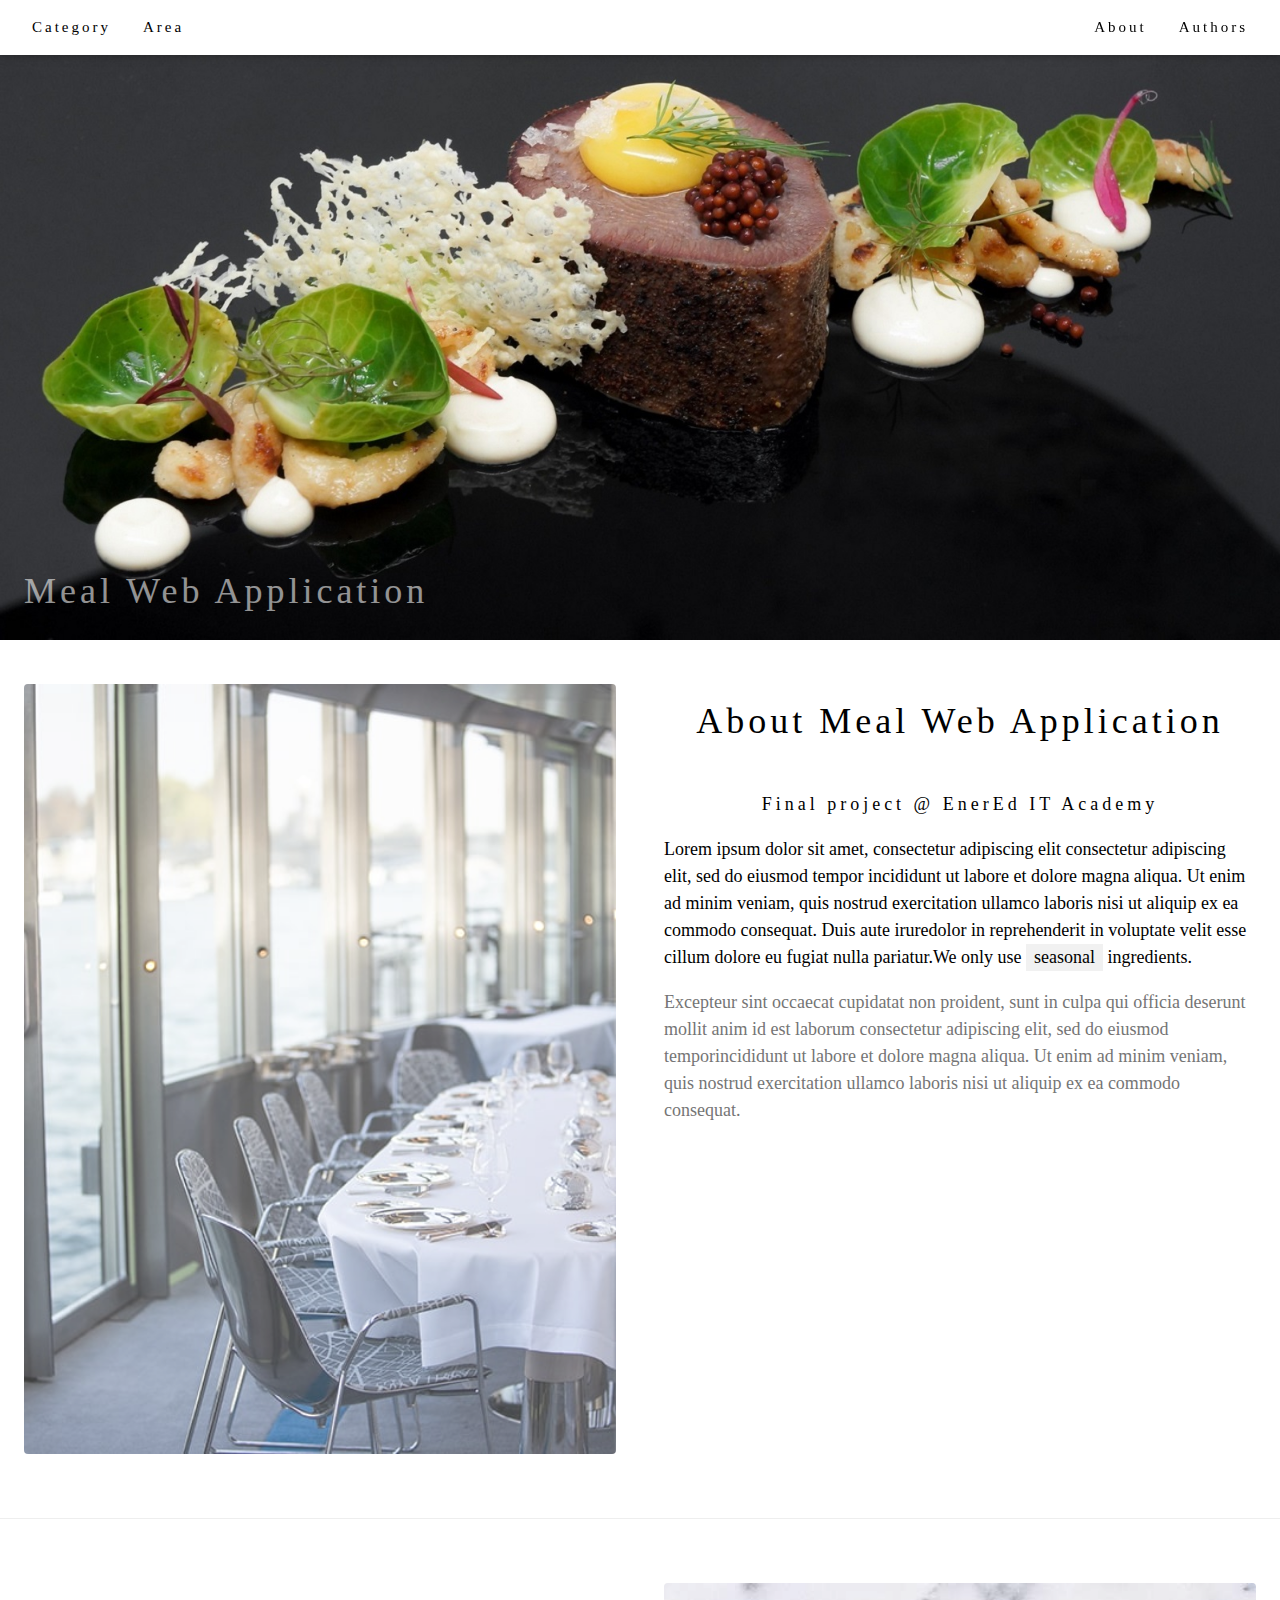
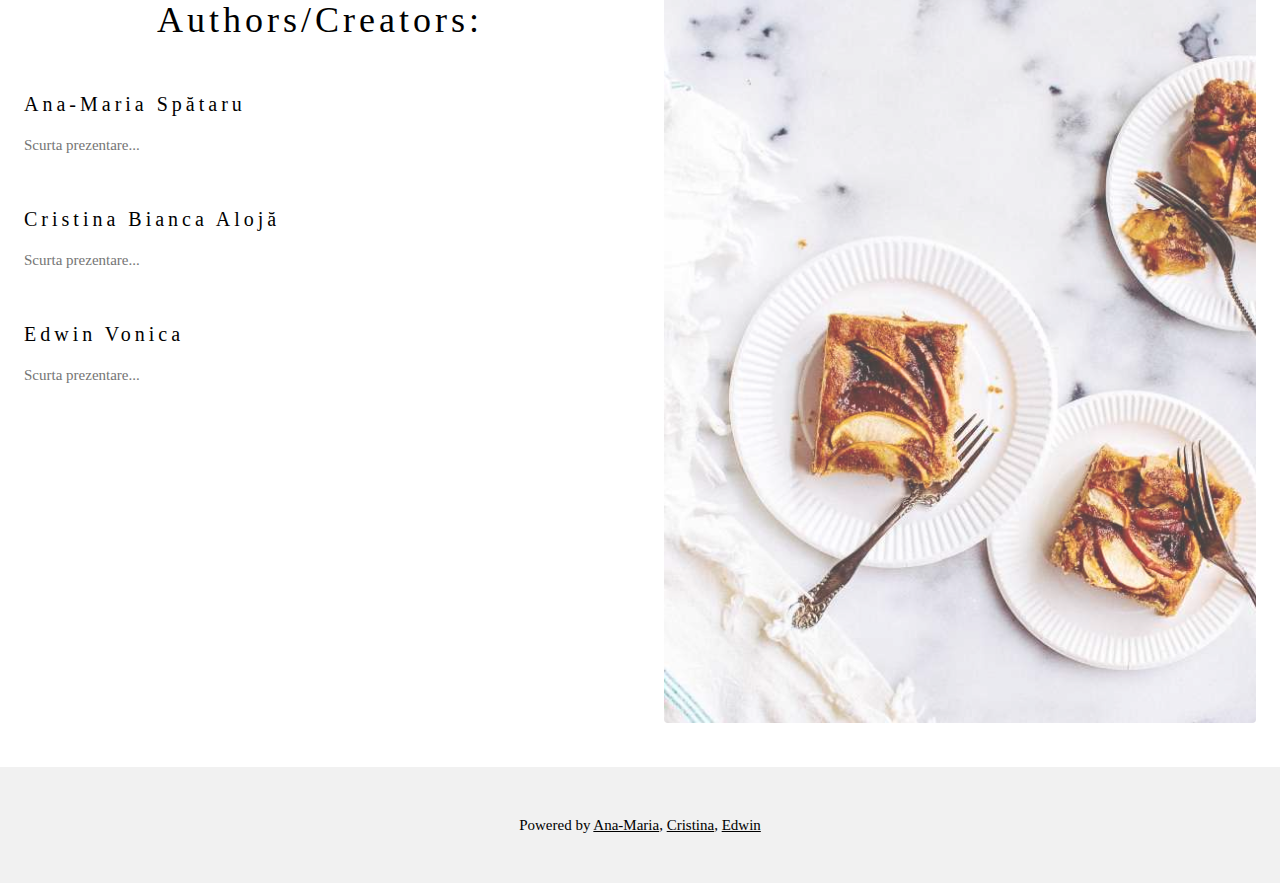
<file: bin/src/main/resources/static/index.html>
<!DOCTYPE html>
<html lang="en">
<title>MealWeb</title>
<meta charset="UTF-8">
<meta name="viewport" content="width=device-width, initial-scale=1">

<link rel="shortcut icon" type="image/x-icon" href="img/favicon.png">
<link rel="stylesheet" href="css/w3.css">

<style>
body {font-family: "Times New Roman", Georgia, Serif;}
h1, h2, h3, h4, h5, h6 {
  font-family: "Playfair Display";
  letter-spacing: 4px;
}
</style>
<body>

<!-- Navbar (sit on top) -->
<div class="w3-top">
  <div class="w3-bar w3-white w3-padding w3-card" style="letter-spacing:3px;">
    <a href="/?page=category" class="w3-bar-item w3-button">Category</a>
    <a href="/?page=area" class="w3-bar-item w3-button">Area</a>
    <!-- Right-sided navbar links. Hide them on small screens -->
    <div class="w3-right w3-hide-small">
      <a href="#about" class="w3-bar-item w3-button">About</a>
      <a href="#authors" class="w3-bar-item w3-button">Authors</a>
      <!-- <a href="#contact" class="w3-bar-item w3-button">Contact</a> -->
    </div>
  </div>
</div>

<!-- Header -->
<header class="w3-display-container w3-content w3-wide" style="max-width:1600px;min-width:500px">
  <img class="w3-image" src="img/fine_dining_1.jpg" width="1600" height="800">
  <div class="w3-display-bottomleft w3-padding-large w3-opacity">
    <h1 class="w3-xxlarge w3-text-light-grey">Meal Web Application</h1>
  </div>
</header>

<!-- Page content -->
<div class="w3-content" style="max-width:1400px">

  <!-- About Section -->
  <div class="w3-row w3-padding-32" id="about">
    <div class="w3-col l6 w3-padding-large w3-hide-small">
     <img class="w3-round w3-image w3-opacity-min" width="600" height="750" src="img/restaurant.jpg">
    </div>

    <div class="w3-col l6 w3-padding-large">
      <h1 class="w3-center">About Meal Web Application</h1><br>
      <h5 class="w3-center">Final project @ EnerEd IT Academy</h5>
      <p class="w3-large">Lorem ipsum dolor sit amet, consectetur adipiscing elit consectetur adipiscing elit, sed do eiusmod tempor incididunt ut labore et dolore magna aliqua. Ut enim ad minim veniam, quis nostrud exercitation ullamco laboris nisi ut aliquip ex ea commodo consequat. Duis aute iruredolor in reprehenderit in voluptate velit esse cillum dolore eu fugiat nulla pariatur.We only use <span class="w3-tag w3-light-grey">seasonal</span> ingredients.</p>
      <p class="w3-large w3-text-grey w3-hide-medium">Excepteur sint occaecat cupidatat non proident, sunt in culpa qui officia deserunt mollit anim id est laborum consectetur adipiscing elit, sed do eiusmod temporincididunt ut labore et dolore magna aliqua. Ut enim ad minim veniam, quis nostrud exercitation ullamco laboris nisi ut aliquip ex ea commodo consequat.</p>
    </div>
  </div>
  
  <hr>
  
  <!-- Authors Section -->
  <div class="w3-row w3-padding-32" id="authors">
    <div class="w3-col l6 w3-padding-large">
      <h1 class="w3-center">Authors/Creators:</h1><br>
      
      <h4>Ana-Maria Spătaru</h4>
      <p class="w3-text-grey">Scurta prezentare...</p><br>
    
      <h4>Cristina Bianca Alojă</h4>
      <p class="w3-text-grey">Scurta prezentare...</p><br>
    
      <h4>Edwin Vonica</h4>
      <p class="w3-text-grey">Scurta prezentare...</p><br>
  
    </div>
    
    <div class="w3-col l6 w3-padding-large">
      <img class="w3-round w3-image w3-opacity-min" style="width:100%" src="img/table3plates.jpg">
    </div>
  </div>

<!-- End page content -->
</div>

<!-- Footer -->
<footer class="w3-center w3-light-grey w3-padding-32">
  <p>Powered by
  	<a href="https://ro.linkedin.com/in/ana-maria-spataru-0123456789" title="Ana-Maria" target="_blank" class="w3-hover-text-green">Ana-Maria</a>,
  	<a href="https://ro.linkedin.com/in/cristina-bianca-aloj%C4%83-8ba691136" title="Cristina" target="_blank" class="w3-hover-text-green">Cristina</a>,
  	<a href="https://ro.linkedin.com/in/edwin-0123456789" title="Edwin" target="_blank" class="w3-hover-text-green">Edwin</a>
  </p>
</footer>

</body>
</html>
</file>
